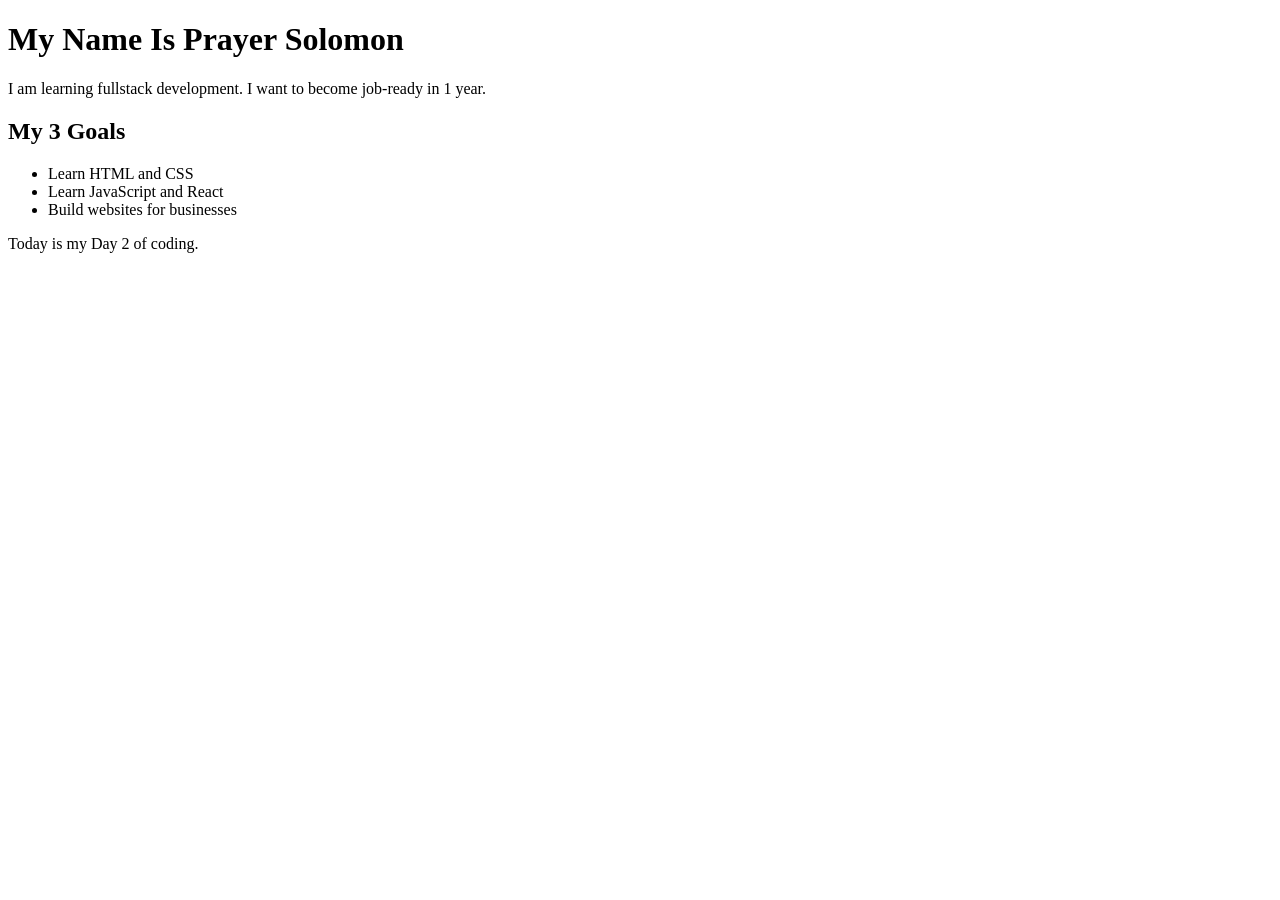
<file: day-2/index.html>
<!DOCTYPE html>
<html>
    <head>
        <title>About Me</title>
    </head>
    <body>
        <h1>My Name Is Prayer Solomon</h1>
        <p>I am learning fullstack development. I want to become job-ready in 1 year.</p>
        <h2>My 3 Goals</h2>
        <ul>
            <li>Learn HTML and CSS</li>
            <li>Learn JavaScript and React</li>
            <li>Build websites for businesses</li>
        </ul>
        
        <p>Today is my Day 2 of coding.</p>
    </body>
</html>
</file>
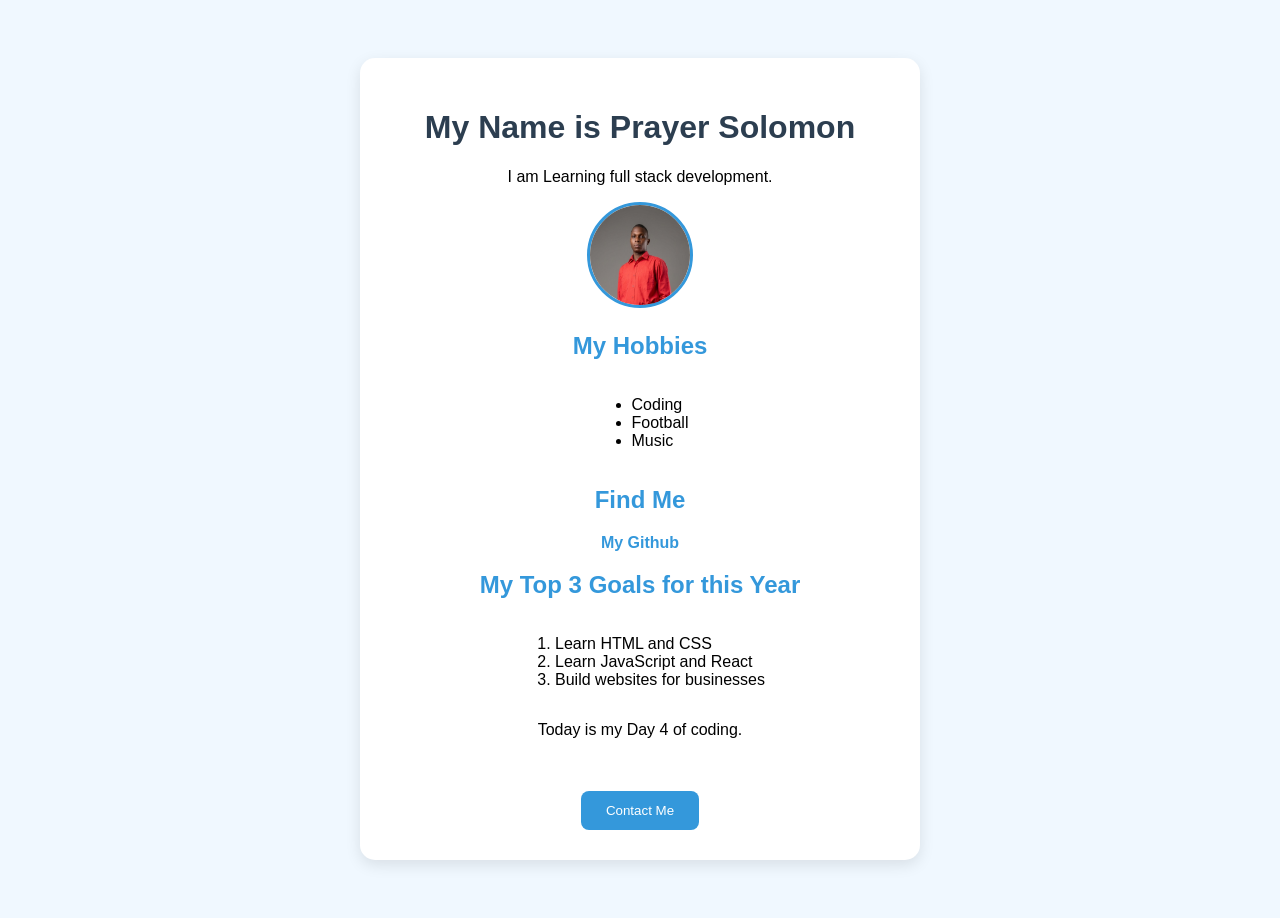
<file: day-3/index.html>
<!DOCTYPE html>
<html lang="en">
    <head>
        <meta charset="UTF-8">
        <meta name="viewport" content="width=device-width, initial-scale=1.0">
        <title>About Me</title>
        <link rel="stylesheet" href="style.css">
    </head>
    <body>
        <div class="card">
        <h1>My Name is Prayer Solomon</h1>
        <p>I am Learning full stack development. </p>
        <img src="my-photo.png" alt="My profile photo" height="100" width="100">
        

        <h2>My Hobbies</h2>
        <ul>
            <li>Coding</li>
            <li>Football</li>
            <li>Music</li>
        </ul>

        <h2>Find Me</h2>
        <a href="https://github.com">My Github</a>

        <h2>My Top 3 Goals for this Year</h2>
        <ol>
            <li>Learn HTML and CSS</li>
            <li>Learn JavaScript and React</li>
            <li>Build websites for businesses</li>
        </ol>
        
        <p>Today is my Day 4 of coding.</p>

        <br><br>
        <button>Contact Me</button>
        </div>
    </body>
</html>
</file>
<file: day-3/style.css>
body {
    font-family: Arial, Helvetica, sans-serif;
    background-color: aliceblue;
    text-align: center;
    padding: 20px;
}
h1 {
    color: #2c3e50;
}
h2 {
    color: #3498db;
}
img {
    border-radius: 50%; border: 3px solid #3498db;
}
a {
    color: #3498db; text-decoration: none; font-weight: bold;
}
button {
    background-color: #3498db;
    color: white;
    border: none;
    padding: 12px 25px;
    border-radius: 8px;
    cursor: pointer;
}

    .card {
        background-color: white;
        max-width: 500px;
        margin: 30px auto;
        padding: 30px;
        border-radius: 15px;
        box-shadow: 0 5px 15px rgba(0, 0, 0, 0.1);
    }

    ul, ol {
        text-align: left;
        display: inline-block;
    }

    button:hover {
        background-color: #2c3e50;
    }
</file>
